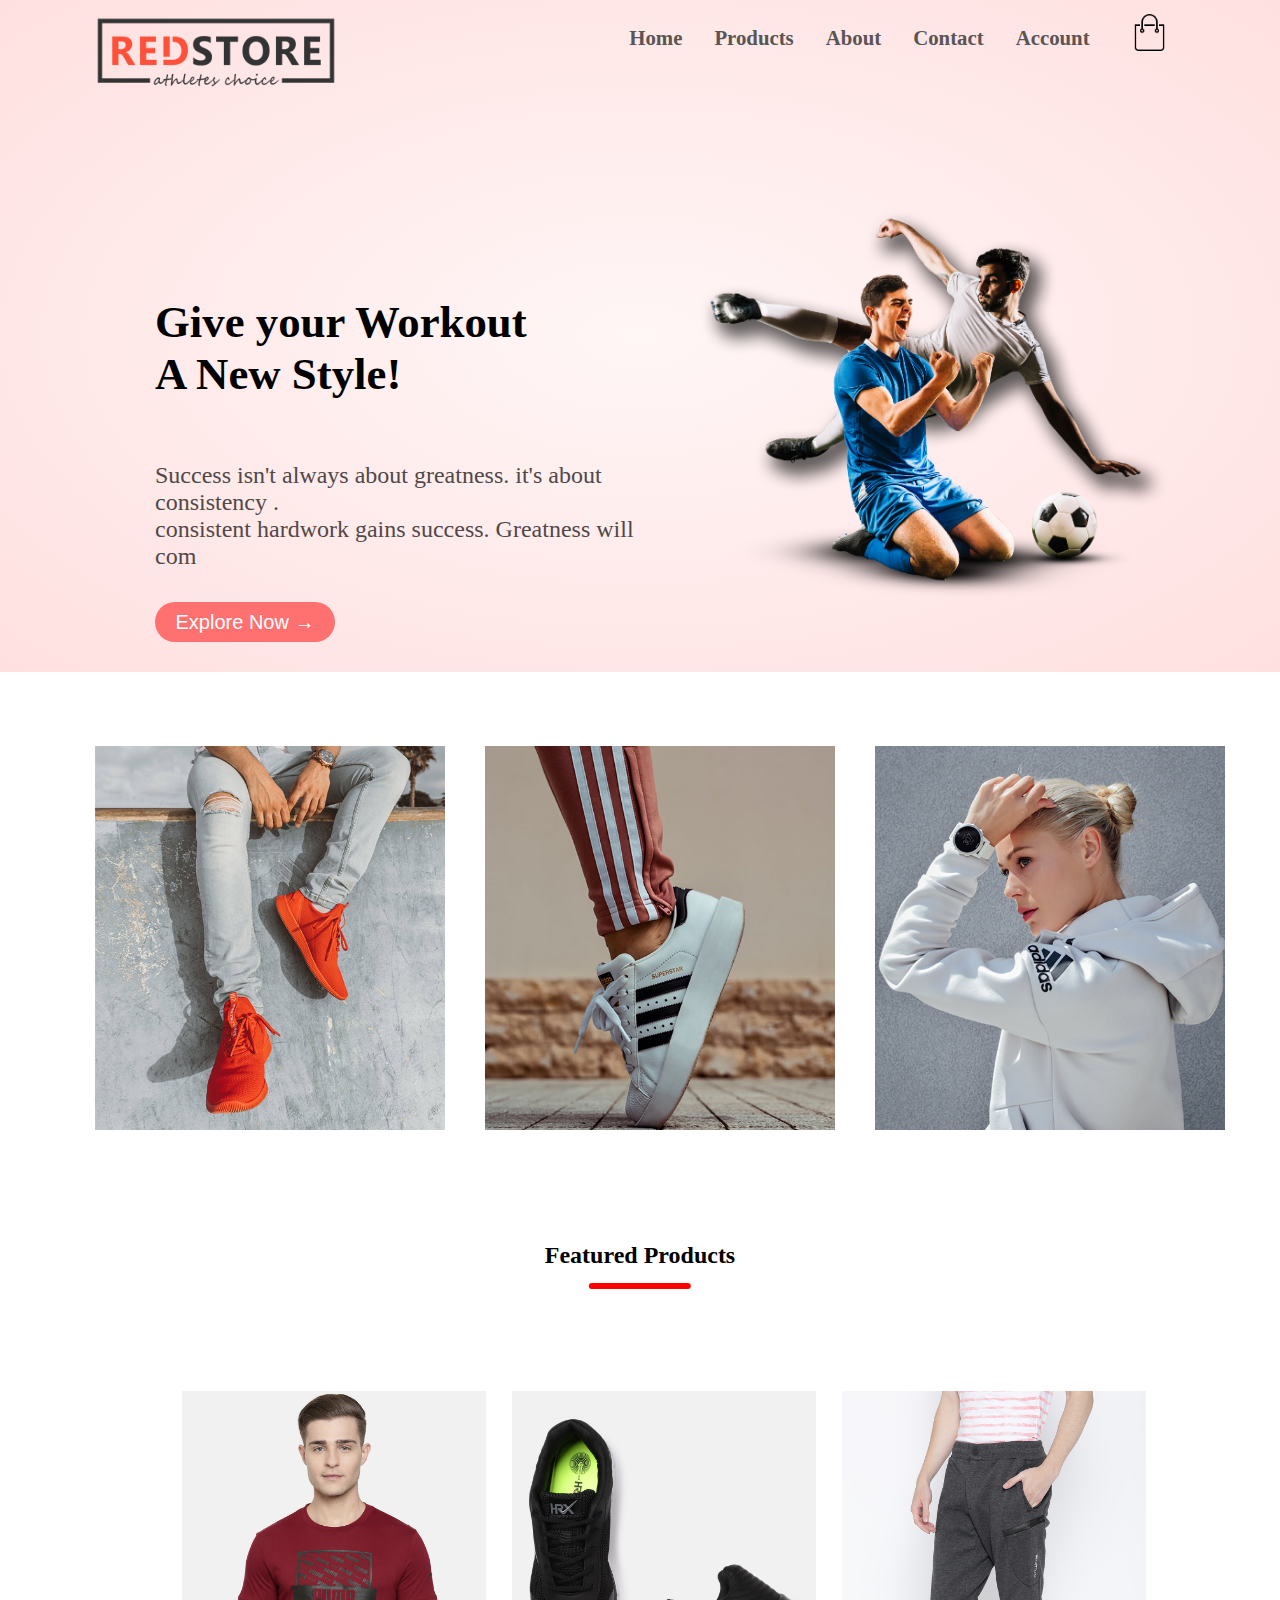
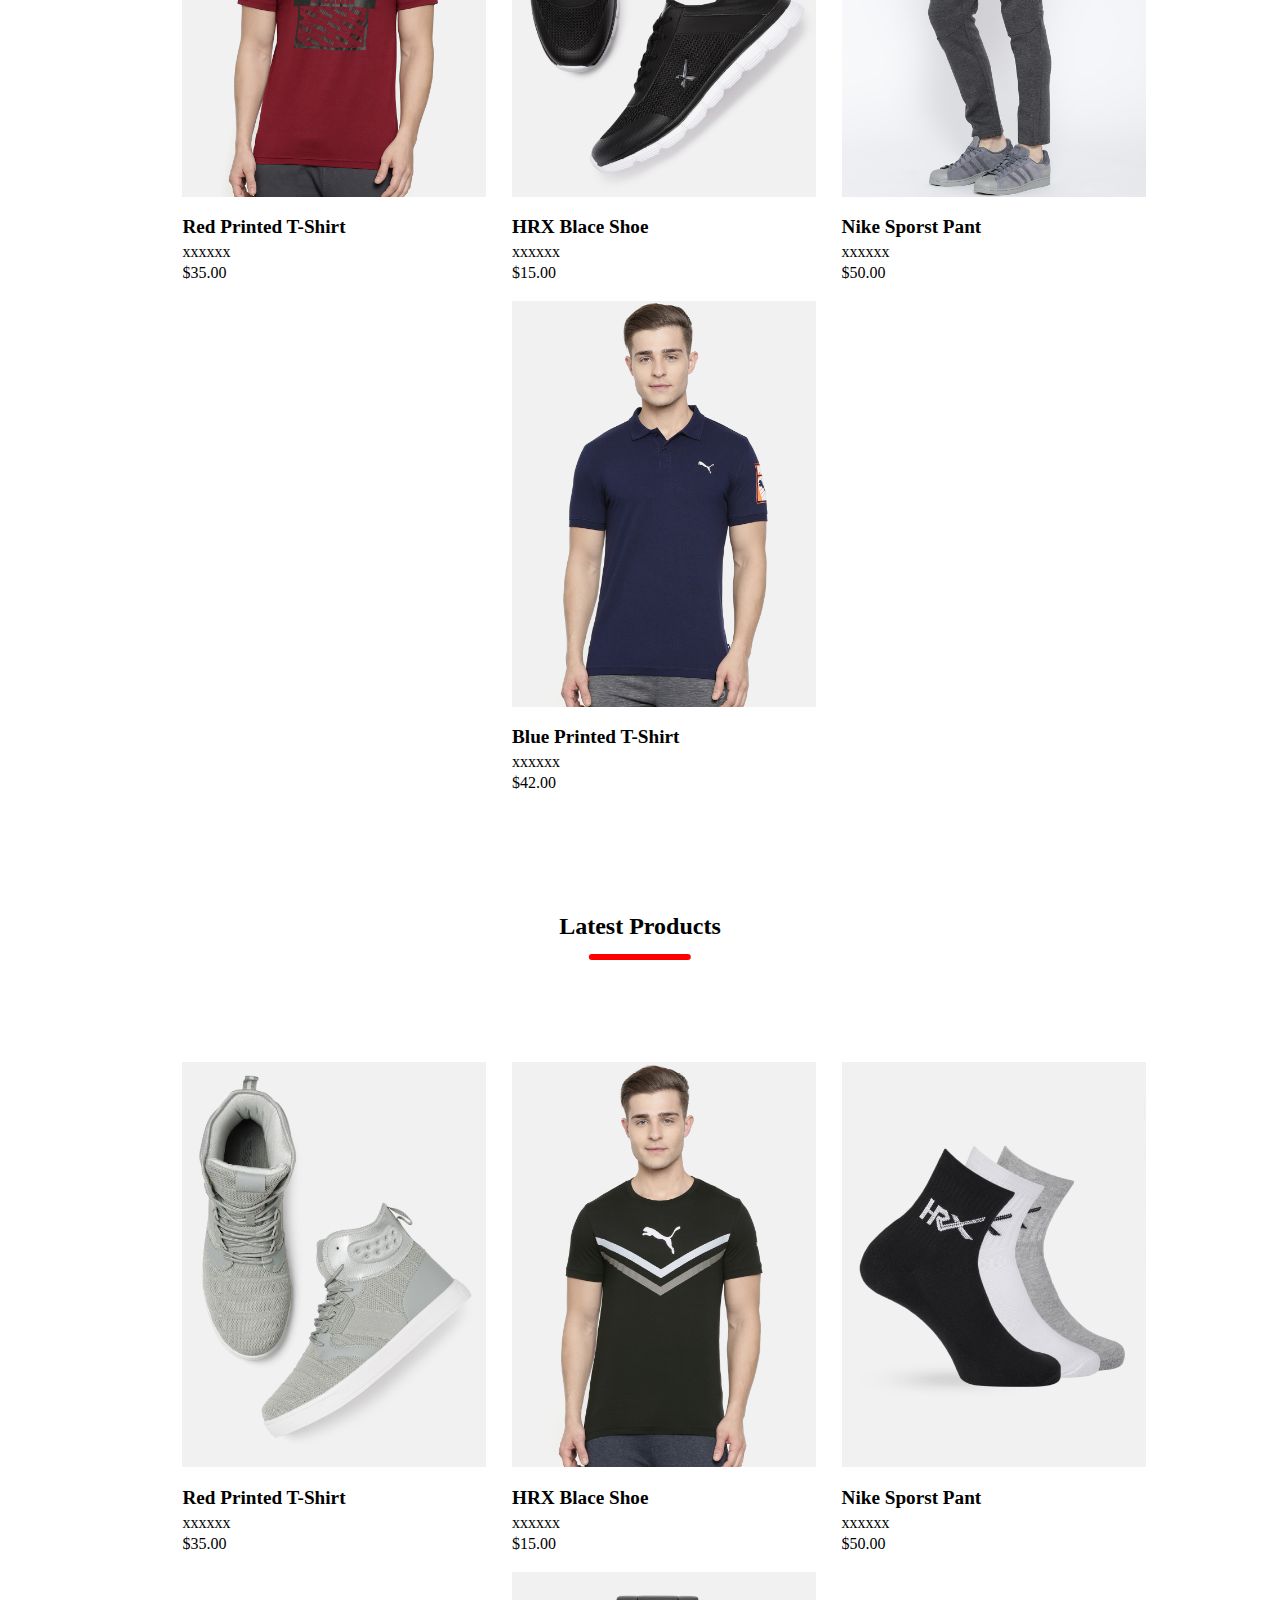
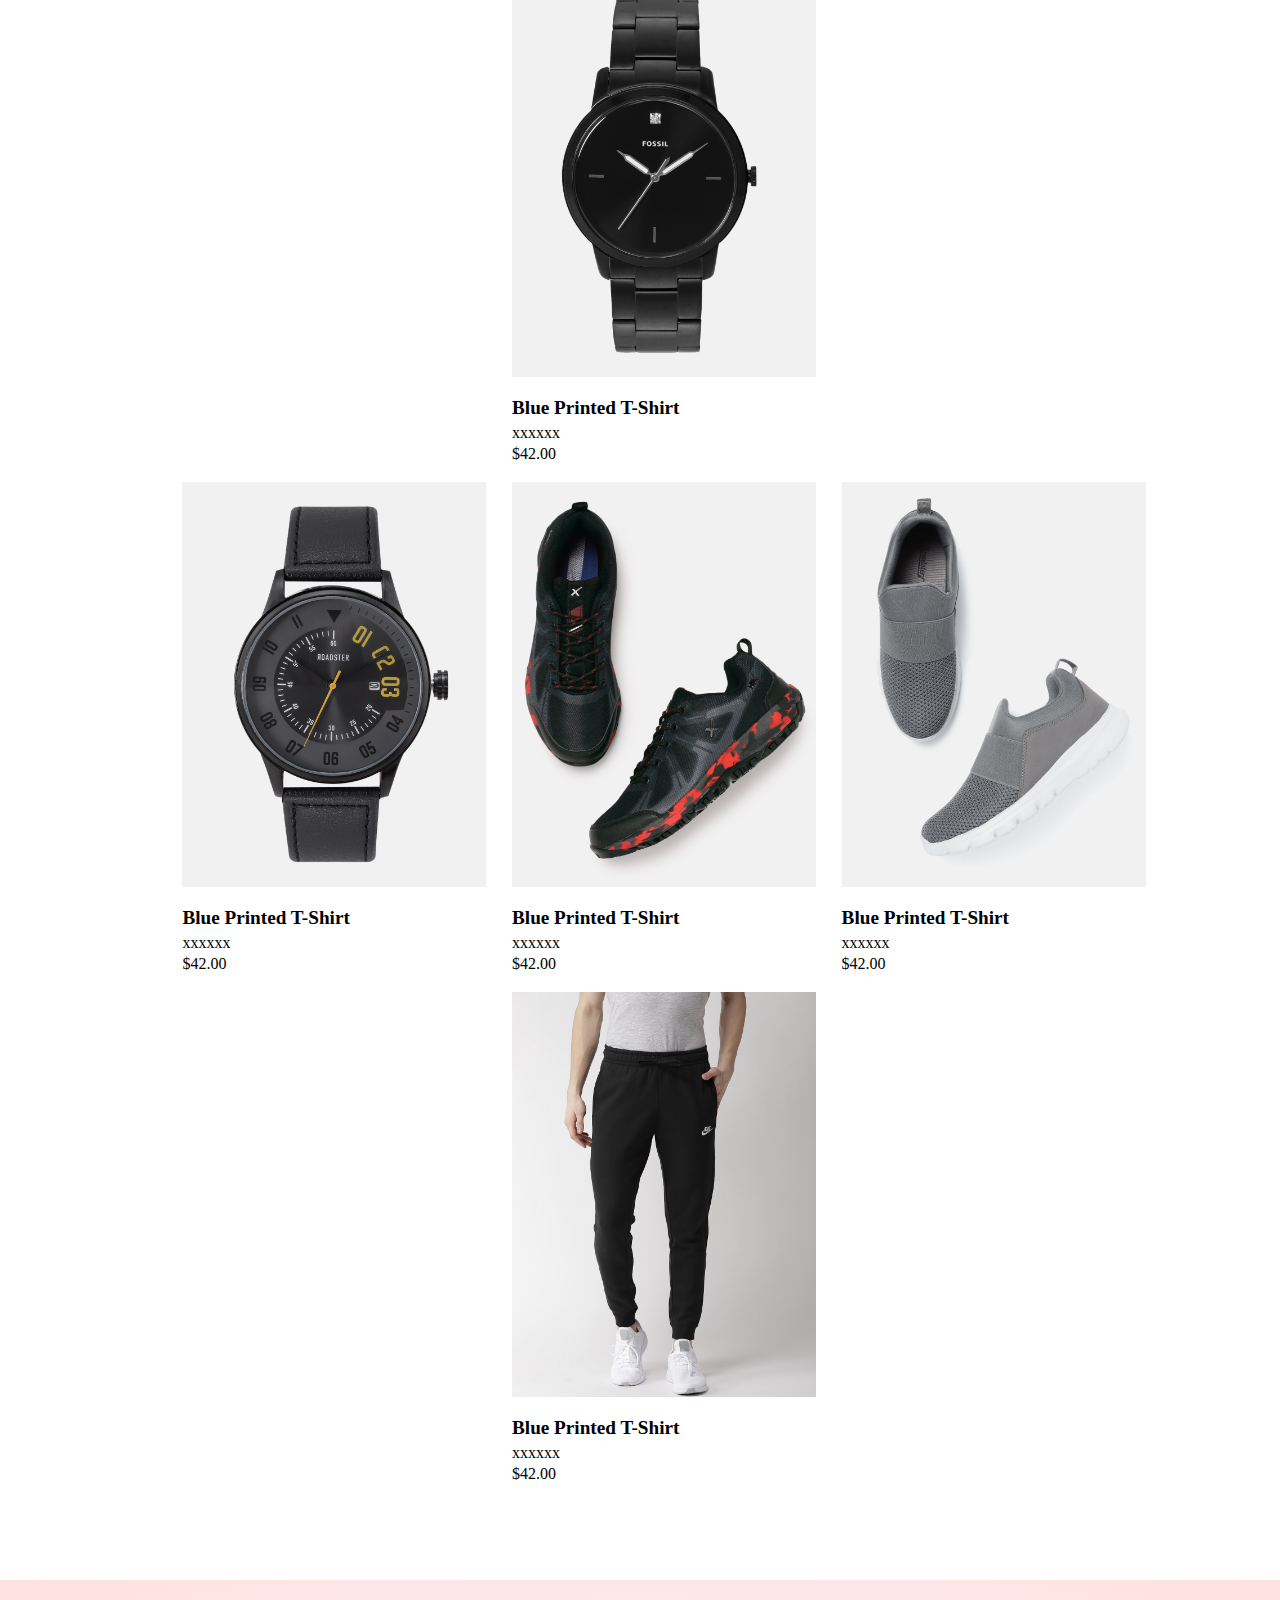
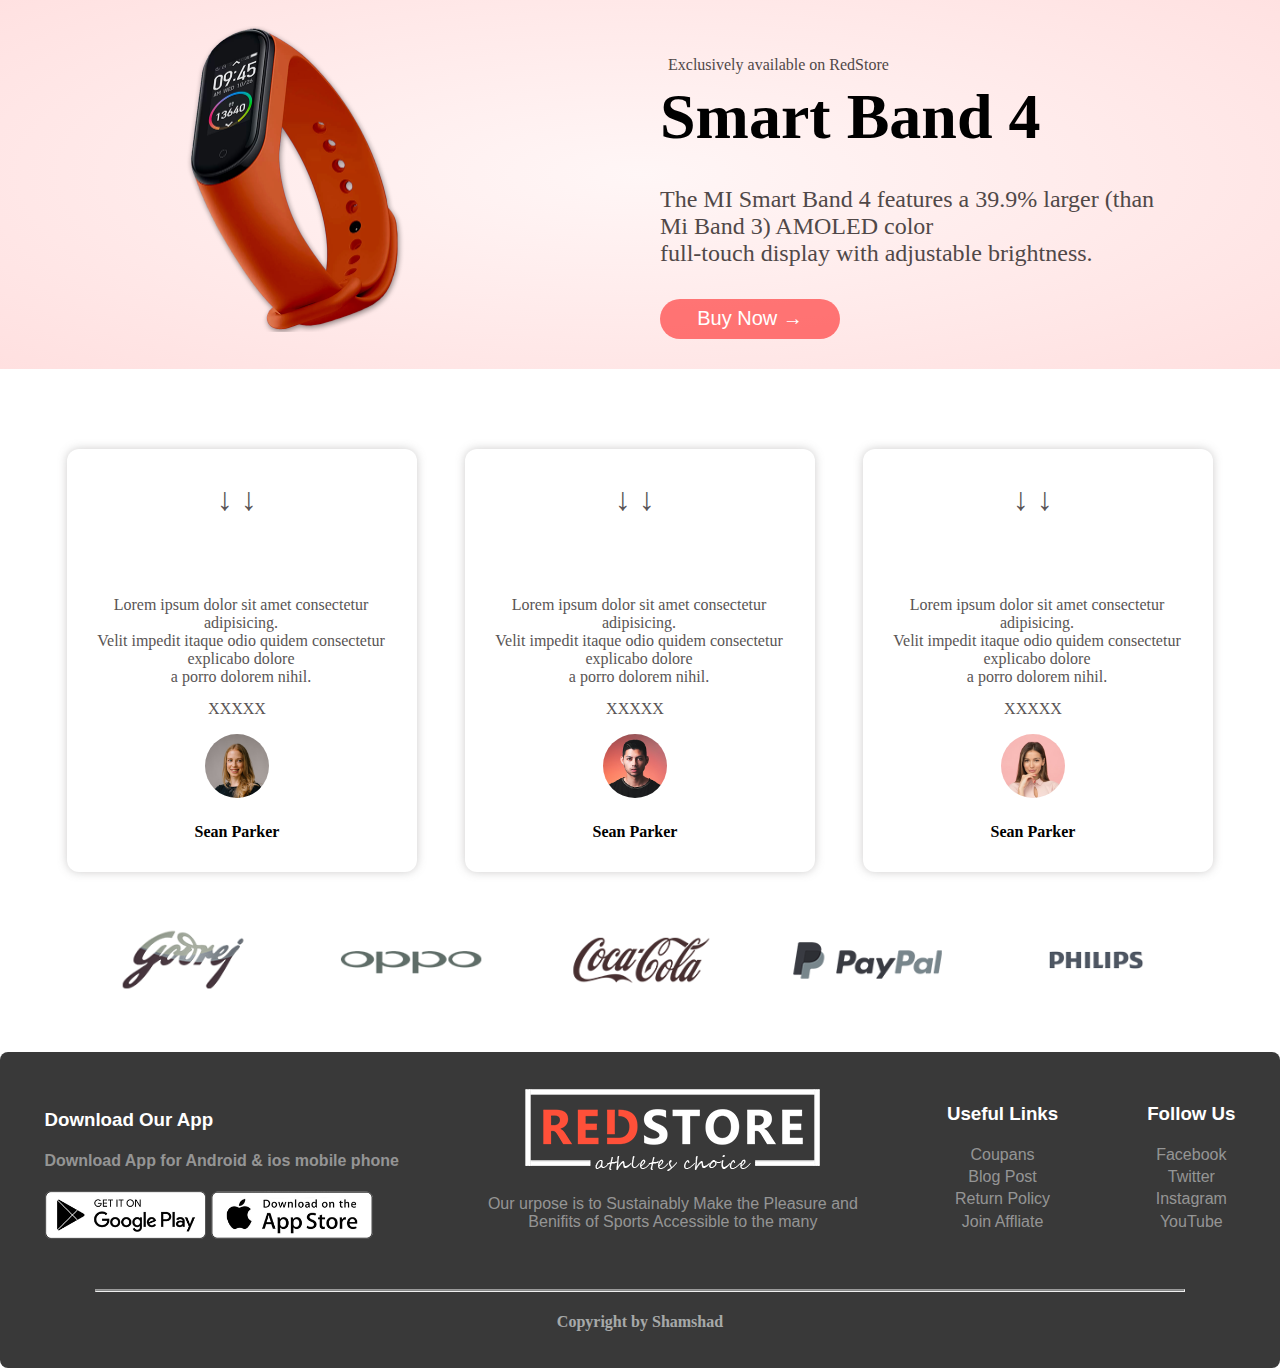
<file: index.html>
<!DOCTYPE html>
<html lang="en">
<head>
    <meta charset="UTF-8">
    <meta name="theme-color" content="red">
    <meta name="viewport" content="width=device-width, initial-scale=1.0">
    <title>Red Store</title>
    <link rel="icon" href="logo-coca-cola.png">
    <link rel="stylesheet" href="style.css">
</head>
<body>
    <div class="container">
        <div class="nav-bar">
            <a href="index.html"><img src="images/logo.png" alt="all" id="logo"></a>
            <nav id="nav">
                <ul>
                    <li class="li"><a href="index.html">Home</a></li>
                    <li class="li"><a href="product.html">Products</a></li>
                    <li class="li"><a href="">About</a></li>
                    <li class="li"><a href="">Contact</a></li>
                    <li class="li"><a href="account.html">Account</a></li>
                    <a href="cart.html"><img src="images/cart.png" alt="all" id="cart"></a>
                </ul>
            </nav>  
            <nav class="hidden-nav">
                <ul>
                    <li class="li"><a href="index.html">Home</a></li>
                    <li class="li"><a href="product.html">Products</a></li>
                    <li class="li"><a href="">About</a></li>
                    <li class="li"><a href="">Contact</a></li>
                    <li class="li"><a href="account.html">Account</a></li>
                    <a href="cart.html"><img src="images/cart.png" alt="all" id="cart"></a>
                </ul>
            </nav> 
            <div class="nav-icon">
                <img src="images/menu_24dp_1F1F1F_FILL0_wght400_GRAD0_opsz24.png" alt="">
            </div>          
        </div>
        <div class="row">
            <div class="col-2" id="col-1">
                <h1>Give your Workout <br> A New Style!</h1>
                <p>Success isn't always about greatness. it's about consistency . <br> consistent hardwork gains success. Greatness will com</p>
                <button><a href="" class="btn">Explore Now &#8594</a></button>
            </div>
            <div class="col-2">
                <img src="images/image1.png" alt="all">
            </div>
        </div>
    </div>
    <div class="small-container">
        <div class="row" id="small">
            <img src="images/category-1.jpg" alt="all">
            <img src="images/category-2.jpg" alt="all">
            <img src="images/category-3.jpg" alt="all">
        </div>
    </div>
    <div class="feature">
        <h2 class="title">Featured Products</h2>
        <div class="row">
            <div class="col-4"><a href="product_details.html"><img src="images/product-1.jpg" alt="all"></a>
             <h4>Red Printed T-Shirt</h4>
             <p>xxxxxx</p>
             <p>$35.00</p>
            </div>
            <div class="col-4"><img src="images/product-2.jpg" alt="all">
                <h4>HRX Blace Shoe</h4>
                <p>xxxxxx</p>
                <p>$15.00</p>
            </div>
            <div class="col-4"><img src="images/product-3.jpg" alt="all">
                <h4>Nike Sporst Pant </h4>
                <p>xxxxxx</p>
                <p>$50.00</p>
            </div>
            <div class="col-4"><img src="images/product-4.jpg" alt="all">
                <h4>Blue Printed T-Shirt</h4>
                <p>xxxxxx</p>
                <p>$42.00</p>
            </div>

        </div>
    </div>
    <div class="feature">
        <h2 class="title">Latest Products</h2>
        <div class="row">
            <div class="col-4"><img src="images/product-5.jpg" alt="all">
             <h4>Red Printed T-Shirt</h4>
             <p>xxxxxx</p>
             <p>$35.00</p>
            </div>
            <div class="col-4"><img src="images/product-6.jpg" alt="all">
                <h4>HRX Blace Shoe</h4>
                <p>xxxxxx</p>
                <p>$15.00</p>
            </div>
            <div class="col-4"><img src="images/product-7.jpg" alt="all">
                <h4>Nike Sporst Pant </h4>
                <p>xxxxxx</p>
                <p>$50.00</p>
            </div>
            <div class="col-4"><img src="images/product-8.jpg" alt="all">
                <h4>Blue Printed T-Shirt</h4>
                <p>xxxxxx</p>
                <p>$42.00</p>
            </div>
            </div>
            <div class="row">
            <div class="col-4"><img src="images/product-9.jpg" alt="all">
                <h4>Blue Printed T-Shirt</h4>
                <p>xxxxxx</p>
                <p>$42.00</p>
            </div>
            <div class="col-4"><img src="images/product-10.jpg" alt="all">
                <h4>Blue Printed T-Shirt</h4>
                <p>xxxxxx</p>
                <p>$42.00</p>
            </div>
            <div class="col-4"><img src="images/product-11.jpg" alt="all">
                <h4>Blue Printed T-Shirt</h4>
                <p>xxxxxx</p>
                <p>$42.00</p>
            </div>
            <div class="col-4"><img src="images/product-12.jpg" alt="all">
                <h4>Blue Printed T-Shirt</h4>
                <p>xxxxxx</p>
                <p>$42.00</p>
            </div>
        </div>
    </div>
    <div class="exclusive container">
        <div class="row">
            <div class="col-2">
                <img src="images/exclusive.png" alt="all" id="offer">
            </div>
            <div class="col-2">
                <p id="parah-1">Exclusively available on RedStore</p>
                <h1 id="exclu">Smart Band 4</h1>
                <p id="parah">The MI Smart Band 4 features a 39.9% larger (than Mi Band 3) AMOLED color <br>
                full-touch display with adjustable brightness.</p>
                <button><a href="" class="btn">Buy Now &#8594</a></button>
            </div>
        </div>
    </div>
    <div class="last-container">
        <div class="col-3">
            <p id="icon">&#8595 &#8595</p>
            <p id="parah-1">Lorem ipsum dolor sit amet consectetur adipisicing. <br> Velit impedit itaque odio quidem consectetur explicabo dolore  <br>a porro dolorem nihil.</p>
            <p>XXXXX</p>
            <img src="images/user-1.png" alt="all" id="user">
            <h4>Sean Parker</h4>
        </div>
        <div class="col-3">
            <p id="icon">&#8595 &#8595</p>
            <p id="parah-1">Lorem ipsum dolor sit amet consectetur adipisicing. <br> Velit impedit itaque odio quidem consectetur explicabo dolore  <br>a porro dolorem nihil.</p>
            <p>XXXXX</p>
            <img src="images/user-2.png" alt="all" id="user">
            <h4>Sean Parker</h4>
        </div>
        <div class="col-3">
            <p id="icon">&#8595 &#8595</p>
            <p id="parah-1">Lorem ipsum dolor sit amet consectetur adipisicing. <br> Velit impedit itaque odio quidem consectetur explicabo dolore  <br>a porro dolorem nihil.</p>
            <p>XXXXX</p>
            <img src="images/user-3.png" alt="all" id="user">
            <h4>Sean Parker</h4>
        </div>
    </div>
    <div class="brands">
       <div class="brand-logo">
        <img src="images/logo-godrej.png" alt="all">
        <img src="images/logo-oppo.png" alt="all">
        <img src="images/logo-coca-cola.png" alt="all">
        <img src="images/logo-paypal.png" alt="all">
        <img src="images/logo-philips.png" alt="all">
       </div>
    </div>

    <div class="footer">
        <div class="row-1">
            <div class="col">
                <h3 >Download Our App</h3>
                <h4 class="light">Download App for Android & ios mobile phone </h4>
                <div class="">
                    <img src="images/play-store.png" alt="all" class="footer-img">
                    <img src="images/app-store.png" alt="" class="footer-img" >
                </div>
            </div>
            <div class="col align">
                <img src="images/logo-white.png" alt="all">
                <p class="light">Our urpose is to Sustainably Make the Pleasure and <br>
                Benifits of Sports Accessible to the many</p>
            </div>
            <div class="col links">
                <h3 id="ul">Useful Links</h3>
                <ul class="align">
                    <li class="light">Coupans</li>
                    <li class="light">Blog Post</li>
                    <li class="light">Return Policy</li>
                    <li class="light">Join Affliate</li>
                </ul>
            </div>
            <div class="col links">
                <h3 id="ul">Follow Us</h3>
                <ul class="align">
                    <li class="light">Facebook</li>
                    <li class="light">Twitter</li>
                    <li class="light">Instagram</li>
                    <li class="light">YouTube</li>
                </ul>
            </div>
        </div>
        <hr>
        <h4 class="copyrright">Copyright by Shamshad</h4>
    </div>
    <script src="script.js"></script>
</body>
</html>
</file>
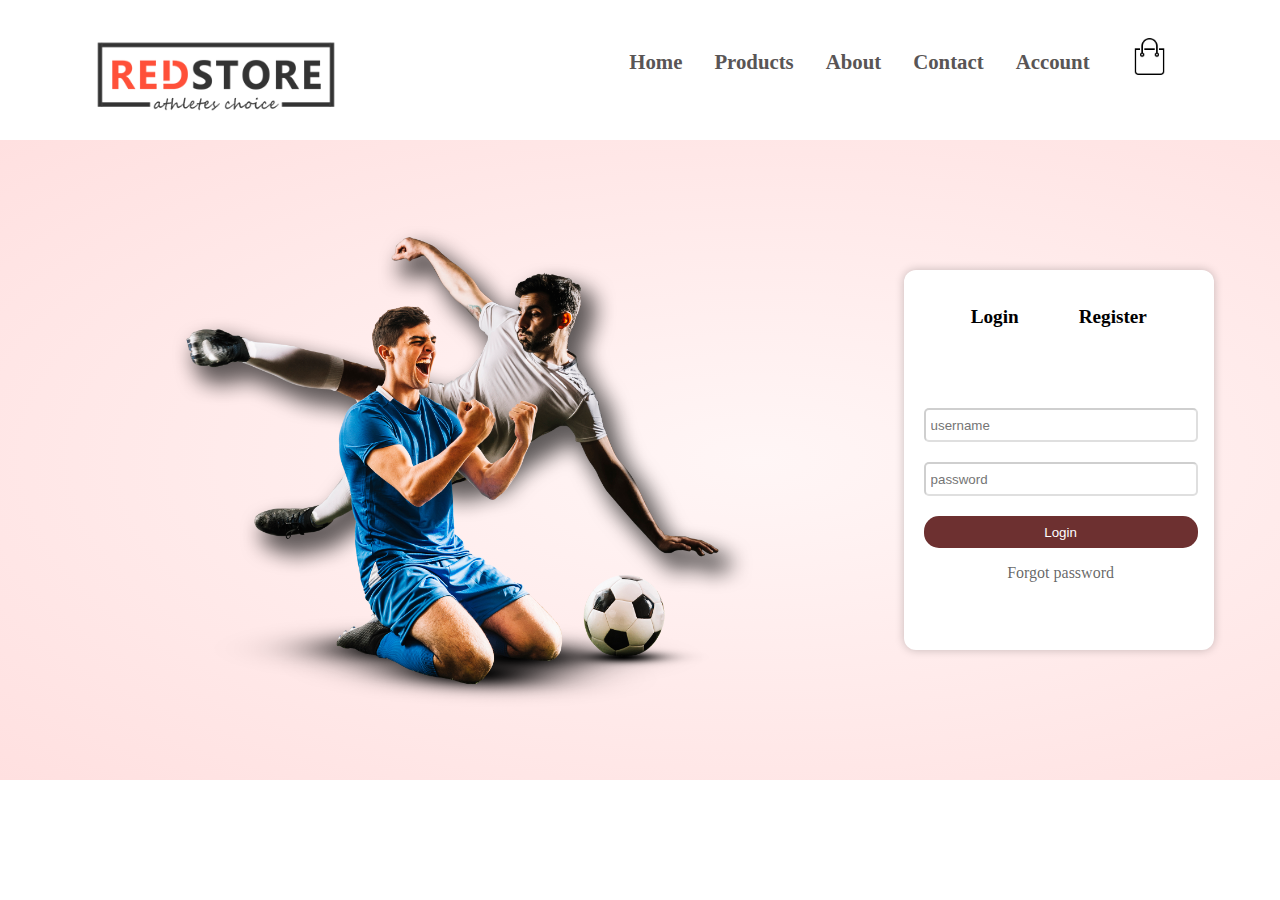
<file: account.html>
<!DOCTYPE html>
<html lang="en">
<head>
    <meta charset="UTF-8">
    <meta name="viewport" content="width=device-width, initial-scale=1.0">
    <title>login and Register</title>
    <link rel="stylesheet" href="style.css">
</head>
<body>
    <div class="nav-bar">
        <a href="index.html"><img src="images/logo.png" alt="all" id="logo"></a>
        <nav id="nav">
            <ul>
                <li><a href="index.html">Home</a></li>
                <li><a href="product.html">Products</a></li>
                <li><a href="">About</a></li>
                <li><a href="">Contact</a></li>
                <li><a href="account.html">Account</a></li>
                <a href="cart.html"><img src="images/cart.png" alt="all" id="cart"></a>
            </ul>
        </nav>            
    </div>
    <!-- example-->
     <div class="login-and-register">
        <img src="images/image1.png" alt="">
        <div class="all-items">
            <ul>
                <a href="" id="login-btn">Login</a>
                <a href="" id="register-btn">Register</a>
            </ul>
            <div class="form-container">
                <form action="" name="Login" id="login">
                    <input type="text" placeholder="username" id="login-username">
                    <input type="password" placeholder="password" id="login-password">
                    <button type="submit" id="login-user">Login</button>
                    <p id="forgotBtn">Forgot password</p>
                </form>
                <form action="" name="register" id="register">
                    <input type="text" placeholder="username" id ="register-username">
                    <input type="email" placeholder="email">
                    <input type="password" placeholder="password" id="register-password">
                    <button type="submit" id="register-user">Register</button>
                </form>
            </div>
        </div>
     </div>



    <script src="script.js"></script>
</body>
</html>
</file>
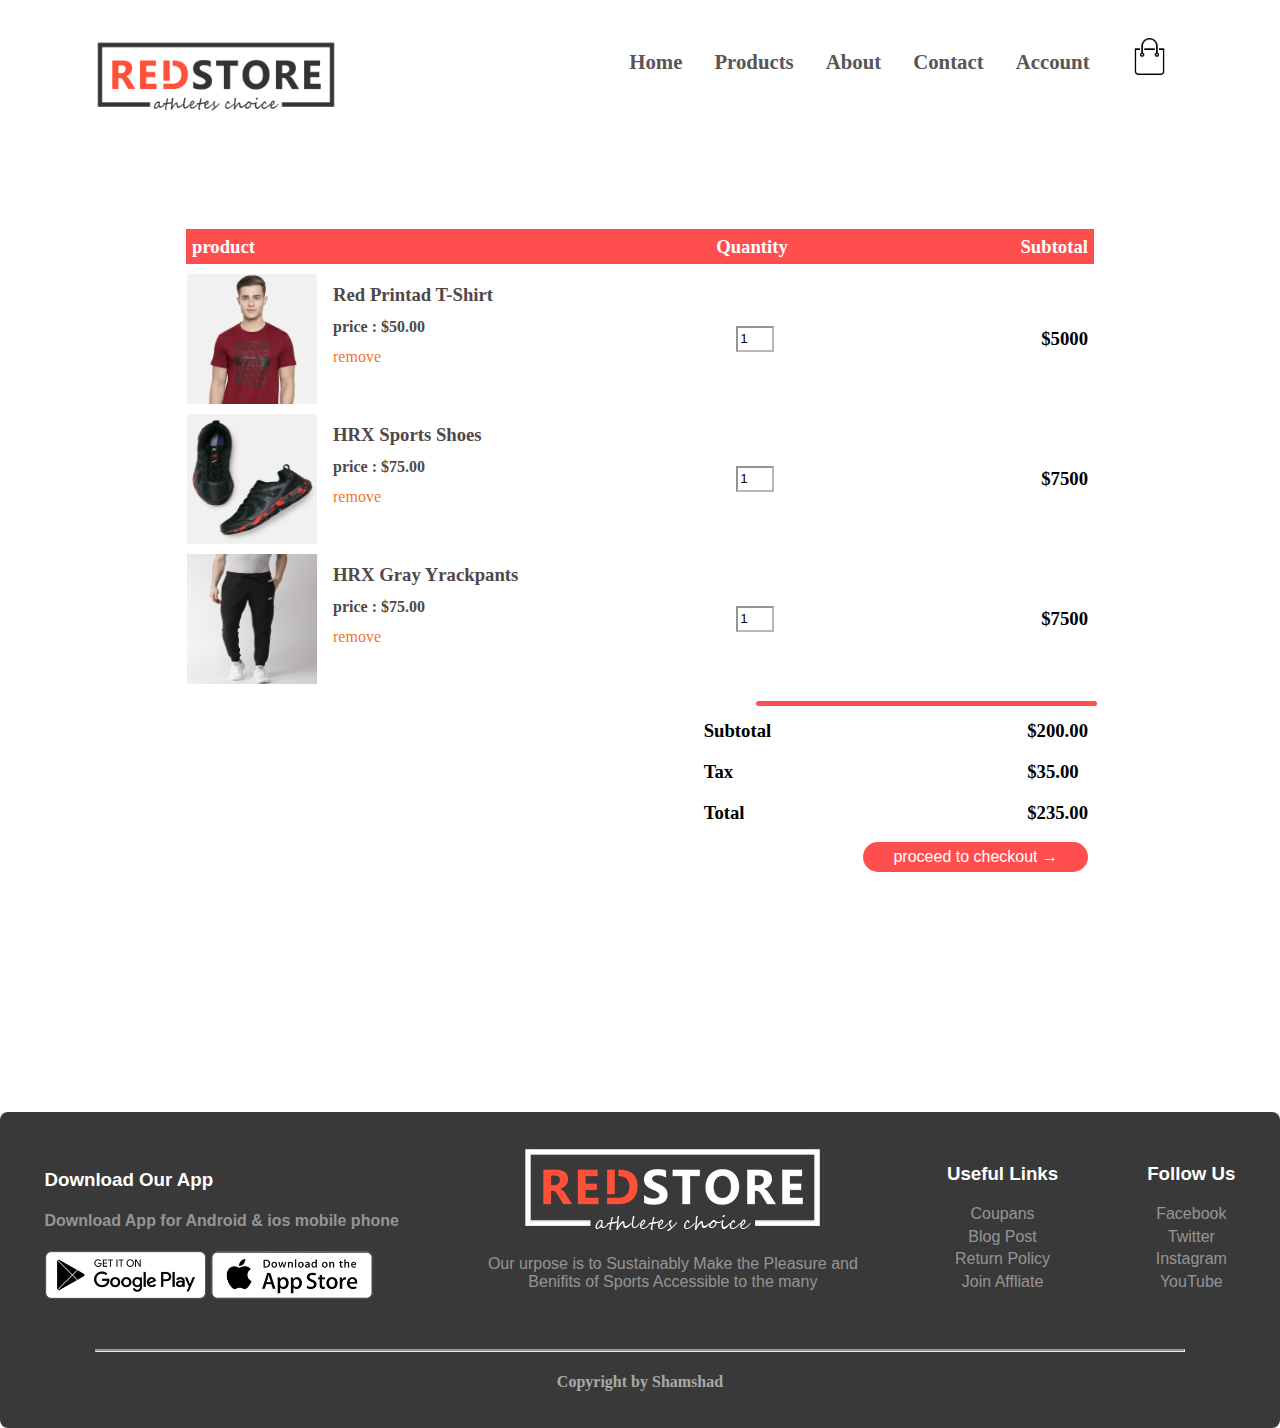
<file: cart.html>
<!DOCTYPE html>
<html lang="en">
<head>
    <meta charset="UTF-8">
    <meta name="viewport" content="width=device-width, initial-scale=1.0">
    <title>my cart - redSrtore</title>
    <link rel="stylesheet" href="style.css">
</head>
<body>
    <div class="nav-bar">
        <a href="index.html"><img src="images/logo.png" alt="all" id="logo"></a>
        <nav id="nav">
            <ul>
                <li><a href="index.html">Home</a></li>
                <li><a href="product.html">Products</a></li>
                <li><a href="">About</a></li>
                <li><a href="">Contact</a></li>
                <li><a href="account.html">Account</a></li>
                <a href="cart.html"><img src="images/cart.png" alt="all" id="cart"></a>
            </ul>
        </nav>            
    </div>
    <div class="cart-container">
       <div class="cart-detal-conatoner"><!--   -->
            <div class="head">
                <h3 id="p">product</h3>
                <h3 id="q">Quantity</h3>
                <h3 id="s">Subtotal</h3>
            </div>
            <div class="cart-details">
                <img src="images/gallery-1.jpg" alt="">
                <div class="cart-names">
                    <h3>Red Printad T-Shirt</h3>
                    <h4>price : $50.00</h4>
                    <a href="">remove</a>
                </div>
                <input type="number" min="0" max="99" onkeydown="return false" value="1" >
                <h3 class="amount">$5000</h3>
            </div>
            <div class="cart-details">
                <img src="images/product-10.jpg" alt="">
                <div class="cart-names">
                    <h3>HRX Sports Shoes</h3>
                    <h4>price : $75.00</h4>
                    <a href="">remove</a>
                </div>
                <input type="number" min="0" max="99" onkeydown="return false" value="1" >
                <h3 class="amount">$7500</h3>
            </div>
            <div class="cart-details">
                <img src="images/product-12.jpg" alt="">
                <div class="cart-names">
                    <h3>HRX Gray Yrackpants</h3>
                    <h4>price : $75.00</h4>
                    <a href="">remove</a>
                </div>
                <input type="number" min="0" max="99" onkeydown="return false" value="1" >
                <h3 class="amount">$7500</h3>
            </div>

                <!--   -->
        </div>
       <!---->
        <div class="total-main-container">
            <div class="total">
                <div class="name">
                    <h3 >Subtotal</h3>
                    <h3 >Tax</h3>
                    <h3>Total</h3>
                </div>
                <div class="price">
                   <h3>$200.00</h3>
                   <h3>$35.00</h3>
                   <h3>$235.00</h3>
                </div>
            </div>
        </div>
        <div class="proceed-btn">
            <button>proceed to checkout &#8594</button>
        </div>
    </div>

     <!-- -------Fotter--------- -->
     <div class="footer">
        <div class="row-1">
            <div class="col">
                <h3 >Download Our App</h3>
                <h4 class="light">Download App for Android & ios mobile phone </h4>
                <div class="">
                    <img src="images/play-store.png" alt="all" class="footer-img">
                    <img src="images/app-store.png" alt="" class="footer-img" >
                </div>
            </div>
            <div class="col align">
                <img src="images/logo-white.png" alt="all">
                <p class="light">Our urpose is to Sustainably Make the Pleasure and <br>
                Benifits of Sports Accessible to the many</p>
            </div>
            <div class="col links">
                <h3 id="ul">Useful Links</h3>
                <ul class="align">
                    <li class="light">Coupans</li>
                    <li class="light">Blog Post</li>
                    <li class="light">Return Policy</li>
                    <li class="light">Join Affliate</li>
                </ul>
            </div>
            <div class="col links">
                <h3 id="ul">Follow Us</h3>
                <ul class="align">
                    <li class="light">Facebook</li>
                    <li class="light">Twitter</li>
                    <li class="light">Instagram</li>
                    <li class="light">YouTube</li>
                </ul>
            </div>
        </div>
        <hr>
        <h4 class="copyrright">Copyright by Shamshad</h4>
    </div>

</body>
</html>
</file>
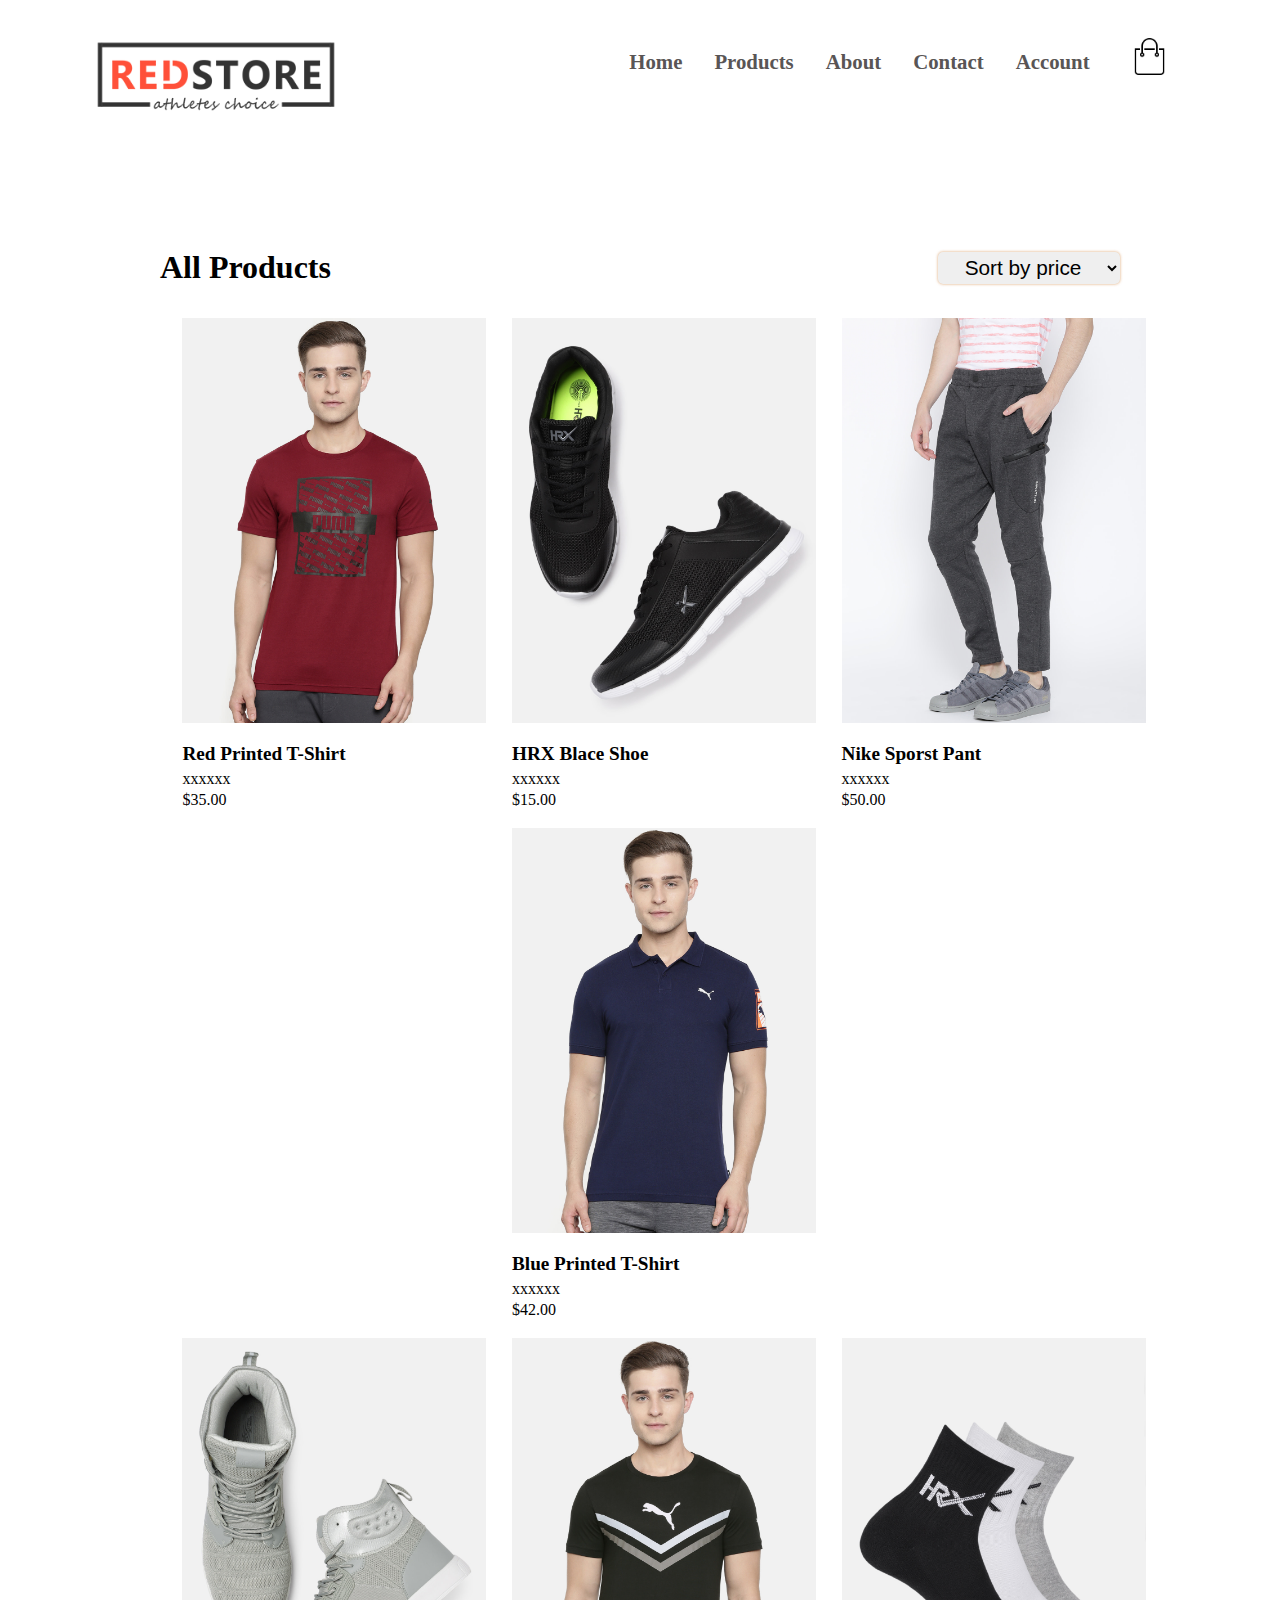
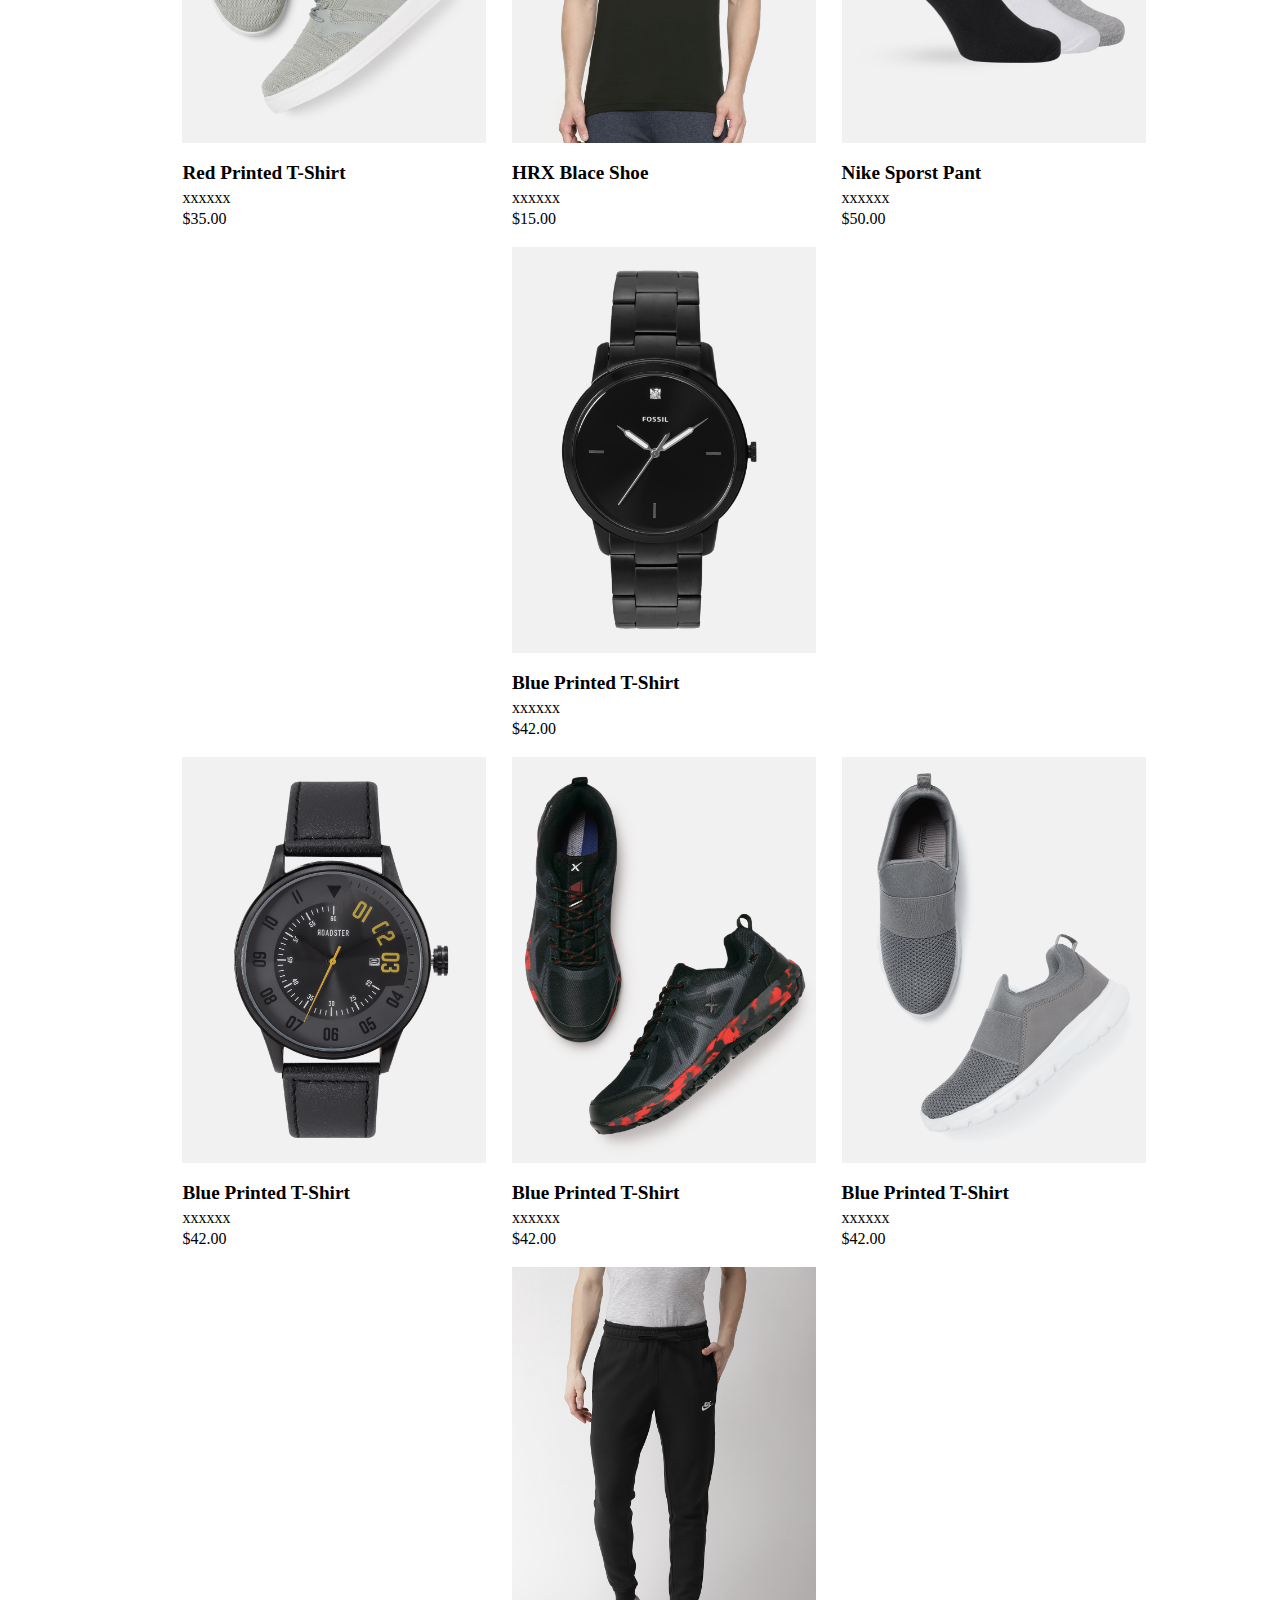
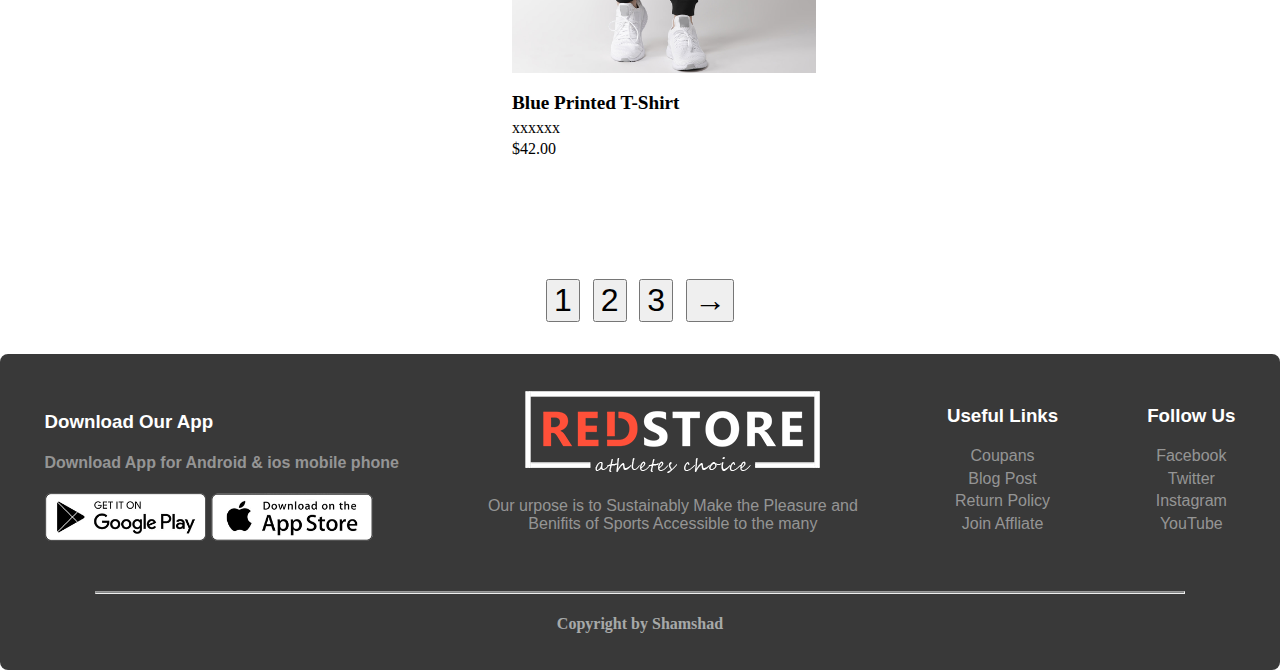
<file: product.html>
<!DOCTYPE html>
<html lang="en">
<head>
    <meta charset="UTF-8">
    <meta name="viewport" content="width=device-width, initial-scale=1.0">
    <title>produts</title>
    <link rel="stylesheet" href="style.css">
</head>
<body>
    <div class="nav-bar">
        <a href="index.html"><img src="images/logo.png" alt="all" id="logo"></a>
        <nav id="nav">
            <ul>
                <li><a href="index.html">Home</a></li>
                <li><a href="product.html">Products</a></li>
                <li><a href="">About</a></li>
                <li><a href="">Contact</a></li>
                <li><a href="account.html">Account</a></li>
                <a href="cart.html"><img src="images/cart.png" alt="all" id="cart"></a>
            </ul>
        </nav>            
    </div>
    <div class="feature">
        <div class="allproduts">
            <h1>All Products</h1>
            <select name="" id="">
                <option value="">Sort by price </option>
                <option value="">Sort by value </option>
                <option value="">Sort by ratings </option>
                <option value="">Sort by popularity </option>
            </select>
        </div>
        <div class="row">
            <div class="col-4"><a href="product_details.html"><img src="images/product-1.jpg" alt="all"></a>
             <h4>Red Printed T-Shirt</h4>
             <p>xxxxxx</p>
             <p>$35.00</p>
            </div>
            <div class="col-4"><img src="images/product-2.jpg" alt="all">
                <h4>HRX Blace Shoe</h4>
                <p>xxxxxx</p>
                <p>$15.00</p>
            </div>
            <div class="col-4"><img src="images/product-3.jpg" alt="all">
                <h4>Nike Sporst Pant </h4>
                <p>xxxxxx</p>
                <p>$50.00</p>
            </div>
            <div class="col-4"><img src="images/product-4.jpg" alt="all">
                <h4>Blue Printed T-Shirt</h4>
                <p>xxxxxx</p>
                <p>$42.00</p>
            </div>

        </div>
        <!--jdsbcbsdbchsdbchj-->
        <div class="row">
            <div class="col-4"><img src="images/product-5.jpg" alt="all">
             <h4>Red Printed T-Shirt</h4>
             <p>xxxxxx</p>
             <p>$35.00</p>
            </div>
            <div class="col-4"><img src="images/product-6.jpg" alt="all">
                <h4>HRX Blace Shoe</h4>
                <p>xxxxxx</p>
                <p>$15.00</p>
            </div>
            <div class="col-4"><img src="images/product-7.jpg" alt="all">
                <h4>Nike Sporst Pant </h4>
                <p>xxxxxx</p>
                <p>$50.00</p>
            </div>
            <div class="col-4"><img src="images/product-8.jpg" alt="all">
                <h4>Blue Printed T-Shirt</h4>
                <p>xxxxxx</p>
                <p>$42.00</p>
            </div>
            </div>
            <div class="row">
            <div class="col-4"><img src="images/product-9.jpg" alt="all">
                <h4>Blue Printed T-Shirt</h4>
                <p>xxxxxx</p>
                <p>$42.00</p>
            </div>
            <div class="col-4"><img src="images/product-10.jpg" alt="all">
                <h4>Blue Printed T-Shirt</h4>
                <p>xxxxxx</p>
                <p>$42.00</p>
            </div>
            <div class="col-4"><img src="images/product-11.jpg" alt="all">
                <h4>Blue Printed T-Shirt</h4>
                <p>xxxxxx</p>
                <p>$42.00</p>
            </div>
            <div class="col-4"><img src="images/product-12.jpg" alt="all">
                <h4>Blue Printed T-Shirt</h4>
                <p>xxxxxx</p>
                <p>$42.00</p>
            </div>
        </div>
    </div>
    <div class="buttons">
        <button>1</button>
        <button>2</button>
        <button>3</button>            
        <button>&#8594</button>            
    </div>
    <div class="footer">
        <div class="row-1">
            <div class="col">
                <h3 >Download Our App</h3>
                <h4 class="light">Download App for Android & ios mobile phone </h4>
                <div class="">
                    <img src="images/play-store.png" alt="all" class="footer-img">
                    <img src="images/app-store.png" alt="" class="footer-img" >
                </div>
            </div>
            <div class="col align">
                <img src="images/logo-white.png" alt="all">
                <p class="light">Our urpose is to Sustainably Make the Pleasure and <br>
                Benifits of Sports Accessible to the many</p>
            </div>
            <div class="col links">
                <h3 id="ul">Useful Links</h3>
                <ul class="align">
                    <li class="light">Coupans</li>
                    <li class="light">Blog Post</li>
                    <li class="light">Return Policy</li>
                    <li class="light">Join Affliate</li>
                </ul>
            </div>
            <div class="col links">
                <h3 id="ul">Follow Us</h3>
                <ul class="align">
                    <li class="light">Facebook</li>
                    <li class="light">Twitter</li>
                    <li class="light">Instagram</li>
                    <li class="light">YouTube</li>
                </ul>
            </div>
        </div>
        <hr>
        <h4 class="copyrright">Copyright by Shamshad</h4>
    </div>
    
</body>
</html>
</file>
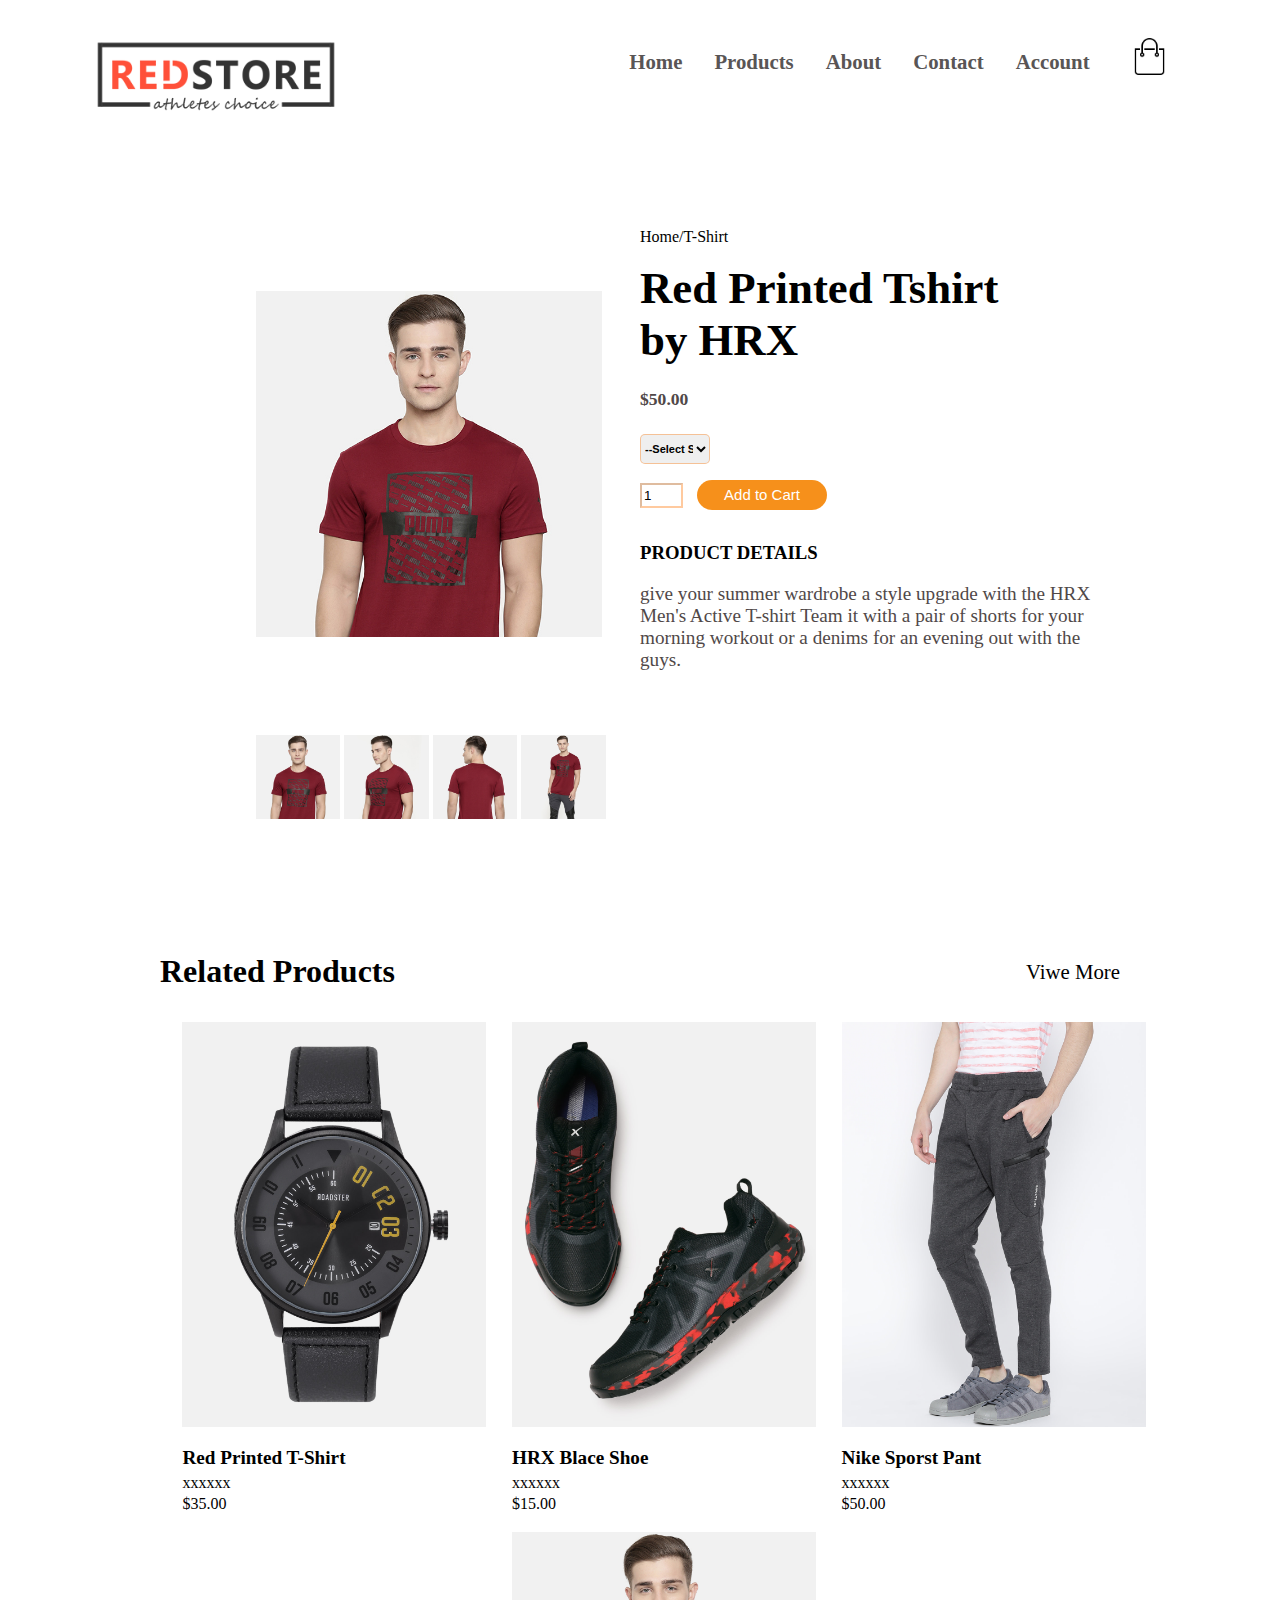
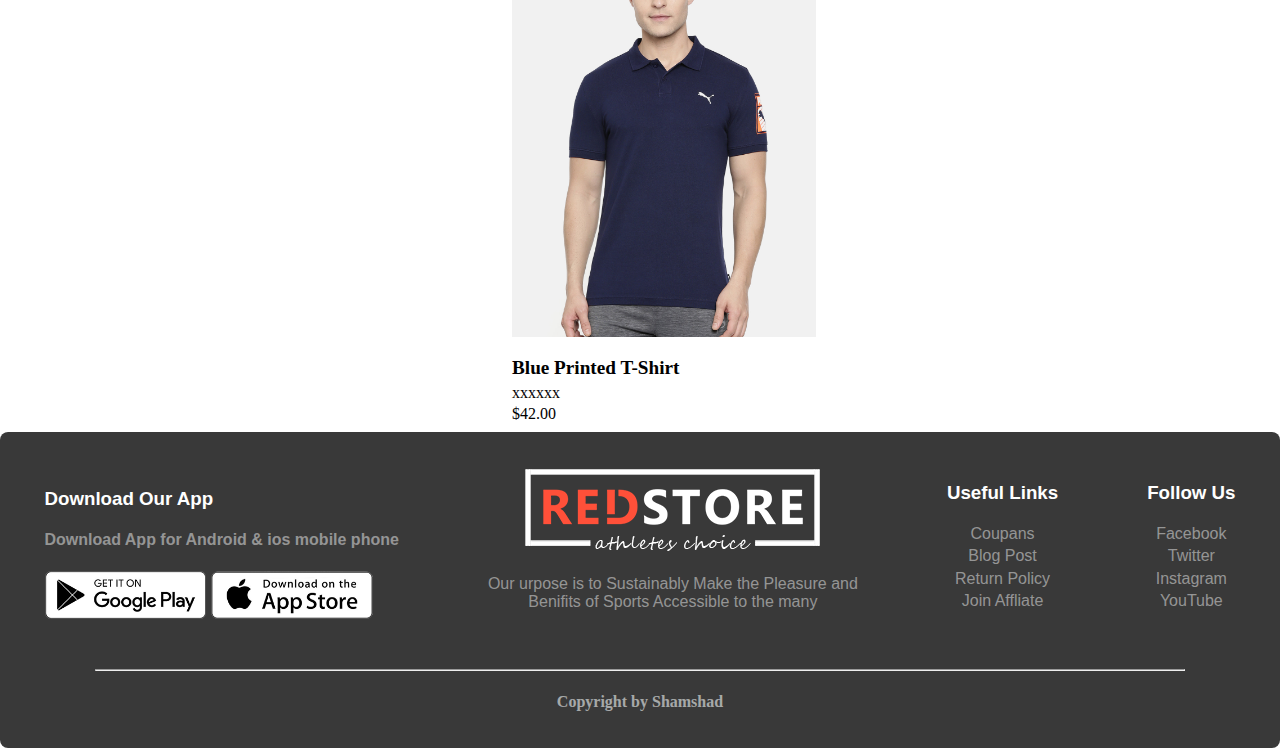
<file: product_details.html>
<!DOCTYPE html>
<html lang="en">
<head>
    <meta charset="UTF-8">
    <meta name="viewport" content="width=device-width, initial-scale=1.0">
    <title>T-shirt details</title>
    <link rel="stylesheet" href="style.css">
</head>
<body>
    <div class="nav-bar">
        <a href="index.html"><img src="images/logo.png" alt="all" id="logo"></a>
        <nav id="nav">
            <ul>
                <li><a href="index.html">Home</a></li>
                <li><a href="product.html">Products</a></li>
                <li><a href="">About</a></li>
                <li><a href="">Contact</a></li>
                <li><a href="account.html">Account</a></li>
                <a href="cart.html"><img src="images/cart.png" alt="all" id="cart"></a>
            </ul>
        </nav>            
    </div>
    <div class="dtails-container">
        <div class="colums">
            <div class="img-container">
                <img src="images/gallery-1.jpg" alt="">
            </div>
            <div class="small-imgs">
                <img src="images/gallery-1.jpg" alt="">
                <img src="images/gallery-2.jpg" alt="">
                <img src="images/gallery-3.jpg" alt="">
                <img src="images/gallery-4.jpg" alt="">
            </div>
        </div>
        <div class="colums-2">
            <p class="parah-1">Home/T-Shirt</p>
            <h1>Red Printed Tshirt <br>
            by HRX</h1>
            <h4>$50.00</h4>
            <select >
                <option class="size">--Select Size--</option>
                <option class="size">Small</option> 
                <option class="size">Medium</option> 
                <option class="size">Large</option> 
                <option class="size">Extra Large</option>
            </select>
            <div class="cart-items">
                <input type="number" value="1"min="0"max="99" onkeydown="return false">
                <button><a href="" class="cart-btn">Add to Cart</a></button>
            </div>
            <h3>PRODUCT DETAILS</h3>
            <p id="detail-parah">give your summer wardrobe a style upgrade with the HRX <br>
            Men's Active T-shirt Team it with a pair of shorts for your <br>
            morning workout or a denims for an evening out with the <br>
            guys.</p>
        </div>
    </div>

    <!-- products-->
    <div class="allproduts">
        <h1>Related Products</h1>
        <p id="more-btn"><abbr title="get more products" style="text-decoration: none;">Viwe More</abbr></p>
    </div>
    <div class="row">
        <div class="col-4"><img src="images/product-9.jpg" alt="all">
         <h4>Red Printed T-Shirt</h4>
         <p>xxxxxx</p>
         <p>$35.00</p>
        </div>
        <div class="col-4"><img src="images/product-10.jpg" alt="all">
            <h4>HRX Blace Shoe</h4>
            <p>xxxxxx</p>
            <p>$15.00</p>
        </div>
        <div class="col-4"><img src="images/product-3.jpg" alt="all">
            <h4>Nike Sporst Pant </h4>
            <p>xxxxxx</p>
            <p>$50.00</p>
        </div>
        <div class="col-4"><img src="images/product-4.jpg" alt="all">
            <h4>Blue Printed T-Shirt</h4>
            <p>xxxxxx</p>
            <p>$42.00</p>
        </div>

    </div>


    <!-- -------Fotter--------- -->
    <div class="footer">
        <div class="row-1">
            <div class="col">
                <h3 >Download Our App</h3>
                <h4 class="light">Download App for Android & ios mobile phone </h4>
                <div class="">
                    <img src="images/play-store.png" alt="all" class="footer-img">
                    <img src="images/app-store.png" alt="" class="footer-img" >
                </div>
            </div>
            <div class="col align">
                <img src="images/logo-white.png" alt="all">
                <p class="light">Our urpose is to Sustainably Make the Pleasure and <br>
                Benifits of Sports Accessible to the many</p>
            </div>
            <div class="col links">
                <h3 id="ul">Useful Links</h3>
                <ul class="align">
                    <li class="light">Coupans</li>
                    <li class="light">Blog Post</li>
                    <li class="light">Return Policy</li>
                    <li class="light">Join Affliate</li>
                </ul>
            </div>
            <div class="col links">
                <h3 id="ul">Follow Us</h3>
                <ul class="align">
                    <li class="light">Facebook</li>
                    <li class="light">Twitter</li>
                    <li class="light">Instagram</li>
                    <li class="light">YouTube</li>
                </ul>
            </div>
        </div>
        <hr>
        <h4 class="copyrright">Copyright by Shamshad</h4>
    </div>

    <script src="script.js"></script>
</body>
</html>
</file>
<file: style.css>
body{
    margin: 0;
    padding: 0;
    /* box-sizing: border-box; */
    user-select: none;
}
.container{
    background:radial-gradient(#fff6f6,#ffe0e0);
    max-width: 1519vw;
    height: auto;
    margin-top: -24px;
}
.nav-bar{
    display: flex;
    justify-content: space-between;
    margin: 1.5rem 6rem;
}

#logo{
    width: 15rem;
    height: 4.5rem;
    margin-top: 1rem;
}
#nav{
    margin-top: .7rem;
}
#nav ul{
    display: flex;
    list-style: none;
}

#nav ul a{
    text-decoration: none;
    margin: 0 1rem;
    font-size: 1.3rem;
    font-weight: 600;
    color: #595555;
    position: relative;
}

#cart{
    width:2.3rem;
    margin-top: -13px;
    margin-left: .6rem;
}

#nav ul li a::after{
    content: "";
    width: 100%;
    height: .2rem;
    background-color: red;
    position: absolute;
    left: 0;
    bottom: -.4rem;
    transform: scaleX(0);
    transform-origin: left;
    transition: .5s;
}

#nav ul a:hover::after{
    transform: scaleX(1);

}
.small-container{
    margin-bottom:5%;
}
.col-2{
    flex-basis: 50%;
    padding: 30px 20px;
    flex-direction: column;
}
.col-2 img{
    height: 10rem;
}

#col-1{
    padding-left: 90px;
}

.col-2 h1{
    font-size:2.8rem;
    padding-top: 120px;
}

.col-2 p{
    font-size: 1.5rem;
    color: rgb(80, 72, 72);
}
.btn{
    /* padding: 15px; */
    /* background-color: red; */
    color: #fff;
    text-decoration: none;
    font-size: 20px;
    /* border-radius: 22px; */
    /* width: 30px; */
}
.col-2 button{
    background-color: hsla(0, 100%, 50%, 0.51);
    border: none;
    border-radius: 20px;
    width: 180px;
    height: 40px;
    position: relative;
    /* padding-top: 10px; */
}
.col-2 button:hover{
    background-color: hsla(0, 100%, 50%, 0.695);  
}
.row{
    width: 100%;
    display: flex;
    /* align-items: center; */
    justify-content:center;
    overflow: hidden;
    /* margin-bottom: 50px; */
}
.small-container{
    margin: 4rem auto;
}
#small img{
    width: 350px;
    padding-left:2.5rem;
}
.col-4{
    width: 256px;
    padding:0 2.3rem;
    transition: transform .5s ;
}
.col-4 img{
    width: 19rem;
    margin-bottom: -10px;
    /* box-shadow: 0 0 10px grey; */
}

.col-4 p{
    line-height: 5px;
}
.col-4 h4{
    margin-bottom: -5px;
    font-size: 1.2rem;
}

.col-4:hover{
    transform: translateY(-10px);
}
.title{
    text-align: center;
    position: relative;
    margin-bottom: 7rem;
}
.title::after{
    content: "";
    background-color: red;
    width: 8%;
    height: 6px;
    border-radius: 20px;
    left:50%;
    right: 50%;
    transform: translate(-50%);
    bottom: -20px;
    position: absolute;
}
.feature{
    margin:7rem auto;
}
.exclusive{
    height:100%;
    background:radial-gradient(#fff6f6,#ffe0e0);
    display: flex;
    align-items: center;
}
#offer{
    width: 70%;
    padding-left: 8rem;
}
#parah{
    font-size: 1.5rem;
}
#parah-1{
    padding-top: 3rem;
    padding-left: .5rem;
    font-size: 1rem;
    margin: -2px 0;
}
#exclu{
    margin: 0;
    padding: 0;
    font-size: 4rem;
}
.last-container{
    display: flex;
    justify-content: center;
    gap: 3rem;
}
.col-3{
    height:auto;
    width: 20rem;
    overflow: hidden;
    box-shadow: 0 0 10px hsla(0, 1%, 44%, 0.353);
    text-align: center;
    border-radius: 12px;
    padding: 0 20px 10px 10px;
    margin-top: 5rem;
    margin-bottom: 3rem;
}
.col-3 #icon {
    font-size: 2rem;
    
}
.col-3 p {
    color: #595555;
}

.col-3 #user{
    width: 4rem;
    border-radius: 50%;
}
.brands{
    display: flex;
    width: 100%;
    text-align: center;
    justify-content: space-around;
    margin-bottom: 3rem;
}
.brand-logo{
    width: 95%;
}
.brands img{
    width: 10rem;
    padding: 0 2rem;
    filter: grayscale(90%);
}

.brands img:hover{
    filter: grayscale(0);
}
.footer{
    width: autos;
    border-radius: 8px;
    background-color: hsla(0, 0%, 0%, 0.777);
    padding-bottom: 1rem;
}
.row-1{
    padding: 2rem 0;
    display: flex;
    font-family: sans-serif;
    align-items: center;
    justify-content: space-around;
}
.col-2 {
    display: flex;
    gap:.5rem;
    width: 80%;
}
.col-2 img{
    width: 30rem;
    height: auto;
}
.col h3{
    color: #fff;
    /* text-align: center; */
}
.light{
    color: hsla(0, 0%, 100%, 0.474);
}
li{
    list-style: none;
    line-height: 1.4rem;
}

.align{
    text-align: center;
    padding: 0;
    margin-top: 0;
}

.links{
    display: flex;
    flex-direction: column;
    align-items: center;
}
hr{
    background-color: hsla(180, 22%, 96%, 0.401);
    height:.05rem;
    width: 85%;
}
.copyrright{
    color:  hsla(180, 22%, 96%, 0.601);
    text-align: center;
}
.footer-img{
    height: 3rem;
}
.allproduts{
    display: flex;
    justify-content: space-between;
    margin: auto 10rem;
    align-items: center;
}
.allproduts select{
    text-align: center;
    font-size: 1.3rem;
    height: 2rem;
    border-radius: 5px;
    box-shadow: 0 0 3px hsla(29, 96%, 39%, 0.573);
    border: none;
    outline: none;
    cursor: pointer;
}

.buttons{
    margin-bottom:2rem;
    display: flex;
    justify-content: center;
    align-items: center;
    gap: .8rem;
}
.buttons button{
    font-size: 2rem;
}
.buttons button:hover{
    background-color: hsla(23, 69%, 81%, 0.836);
}

.dtails-container{
    height: 80vh;
    width: 100%;
    overflow: hidden;
    object-fit: cover;
    display: flex;
    flex-basis: 50%;
    padding-top: 4.5rem;
}
.colums{
    /* border: 1px solid; */
    width: 50vw;
    height: 100%;
}
.img-container{
    height: 70%;
    width: 60%;
    float: right;
    margin-bottom:7px;
}
.img-container img{
    width:90%;
    height: 100%;
    object-fit: contain;
} 
.small-imgs{
    
    height: 30%;
    width: 60%;
    overflow: hidden;
    float: right;
}
.small-imgs img{
    width: 22%;
    height: 50%;
    object-fit: contain;
}
.colums-2{
    /* border: 1px solid red; */
    width: 50vw;
}
.colums-2 h1{
    font-size:2.8rem;
    margin: 10px auto;
}
.colums-2 h4{
    font-size: 1.1rem;
    color: rgb(80, 72, 72);
}
.colums-2 select{
    padding:.2rem 0;
    width: 11%;
    height: 30px;
    font-size: 11px;
    font-weight: 550;
    margin-bottom: 1rem;
    outline: none;
    border-radius: 5px;
    border-color: rgba(255, 115, 0, 0.373);
}
option.size{
    font-size: 15px;
}
.cart-items{
    margin-bottom: 2rem;
}
.cart-items input{
    width: 35px;
    height: 1.2rem;
    border-color: rgba(255, 115, 0, 0.373);
}
.cart-items button{
    background-color: hsla(32, 93%, 52%, 0.964);
    border: none;
    border-radius: 20px;
    width: 130px;
    height: 30px;
    cursor: pointer;
    margin-left: 10px;
}
.cart-btn{
    color: #fff;
    text-decoration: none;
    font-size: 15px;

}
.cart-items button:hover{
    background-color: hsla(32, 93%, 52%, 0.750);
}
#detail-parah{
    font-size: 1.2rem;
    color: rgb(80, 72, 72);
}
#more-btn{
    font-size: 1.3rem;
}

/* -- cart style */
.cart-container{
    margin-top: 6rem;
    width: 100%;
    height: 100vh;
    overflow: hidden;
    display: flex;
    /* justify-content: center; */
    align-items: center;
    flex-direction: column;
}
.cart-detal-conatoner{
    width: 100%;
    display: flex;
    justify-content: center;
    align-items: center;
    flex-direction: column;
}
.head{
    width: 70%;
    height: 5%;
    background-color: hsla(0, 100%, 50%, 0.695);
    display: flex;
    align-items: center;
    color: #fff;
    padding: 5px 6px;
}
.head #p{
    flex: 2;
}
#q{
    flex: 1;
    text-align: center;
}
#s{
    flex: 1;
    text-align: end;
}

.cart-details{
    width: 70%;
    display: flex;
    align-items: center;
    /* text-align: start; */
    margin-top: 10px;
    gap: 1rem;
}
.cart-details img{
    /* margin-left: -10px;
    width: 150px;
    height: 130px;
    object-fit:contain; */
    margin-left: -5px;
    height: 130px;
    width: 130px;
}
.cart-names{
    height: 130px;
    color: rgb(80, 72, 72);
    flex: 1.3;
}
.cart-names h3{
    margin-bottom :0;
    margin-top: 10px;
}
.cart-names h4{
    margin: 12px 0;
}
.cart-names a{
    text-decoration: none;
    color: hsla(23, 89%, 49%, 0.907);
}
.cart-details input{
    width: 30px;
    height: 20px;
    outline: none;
    border-color: #5955556c;
}
.amount{
    flex: 1;
    text-align: end;
}
.name{
    align-items: center;
}
.price{
    align-items: center;
}
 .total-main-container{
    width: 100%;
    display: flex;
    justify-content: center;
 }
.total{
    display: flex;
    width: 70%;
    justify-content: end;
    gap: 16rem;
    position: relative;
}
.total::before{
    position: absolute;
    content: "";
    width: 38%;
    height: 5px;
    background-color: hsla(0, 100%, 50%, 0.695);
    right:0;
    left:63%;
    border-radius: 20px;
}
.proceed-btn{
    width: 70%;
    display: flex;
    justify-content: end;
}
.proceed-btn button{
    
    background-color: hsla(0, 100%, 50%, 0.695);
    border: none;
    color: #fff;
    border-radius: 20px;
    height: 30px;
    cursor: pointer;
    padding: 0 30px;
    font-size: 1rem;
}
.proceed-btn button:hover{
    background-color: hsla(0, 100%, 50%, 0.51);
}

/* example style */
.login-and-register{
    display:flex;
    width: 1352px;
    height: 640px;
    flex-basis: 50%;
    align-items: center;
    padding-left: 10rem;
    background:radial-gradient(#fff6f6,#ffe0e0);
    gap: 10%;
}
.login-and-register img{
    width: 45%;
    height: 80%;
    object-fit: contain;
}
.all-items{
    overflow: hidden;
    background-color: #fff;
    width: 20%;
    height: 340px;
    padding: 20px;
    border-radius: 12px;
    box-shadow: 0 0 10px hsla(0, 0%, 0%, 0.229);
}
.all-items ul{
    display: flex;
    padding: 0;
    justify-content: center;
    gap: 60px;
}
.all-items ul a{
    text-decoration: none;
    color: black;
    font-weight: 600;
    font-size:1.2rem ;
    position: relative;
}
.all-items ul a::after{
    content: "";
    height: 3px;
    width: 150%;
    left: -10px;
    bottom: -10px;
    border-radius: 12px;
    background-color: red;
    transform: scaleX(0);
    position: absolute;
    transition:transform 1s ;
}
.all-items ul a:hover::after{
    transform: scaleX(1);
    transform-origin: left;
}
.form-container{
    display: flex;
    margin-top: 80px;
    gap: 1.5rem;
}
form{
    transition: transform 1s;
}

.form-container form input{
    width: 260px;
    padding: 5px;
    height: 20px;
    border-radius: 5px;
    margin-bottom: 20px;
    outline: none;
    border-color: hsla(0, 0%, 0%, 0.189);
}

.form-container form button{
    background-color: rgba(87, 17, 17, 0.87);
    color: #fff;
    width: 100%;
    height: 18%;
    border-radius: 15px;
    border: none;
}
.form-container form p{
    font-size: 1rem;
    text-align: center;
    color: rgba(0, 0, 0, 0.614);
}
.error{
    color: rgb(245, 10, 10);
    /* display: flex; */
    margin-top: 0;
    text-align: center;
}

.nav-icon{
    width: 10%;
    display: none;
    right: 10px;
    position: absolute;

}
.nav-icon img{
    width: 68%;
    object-fit: contain;
}
/* responsive */

@media screen and (max-width:1300px) {
    .row{
        flex-wrap: wrap;
        align-items: center;
    }
    .col-2{
        max-width: 500px;
    }
    .row img{
        margin-top: 10px;
    }
    #offer{
        padding: 0;
    }
    .exclusive-container{
        flex-wrap: wrap;
    }
    .last-container{
        flex-wrap: wrap;
    }
    
}

/*hidden nav*/
.hidden-nav{
    margin-top: 30px;
    padding:0 2rem;
    display: none;
    
}
.hidden-nav ul{
    padding: 0;
    font-size: 1.3rem;
}
.hidden-nav li{
    margin-bottom: 1rem;
}
.hidden-nav a{
    text-decoration: none;
    color: black;
}


@media screen and (max-width:950px) {
    .nav-bar{
        margin:2rem 0 0 0 ;
        overflow-x: scroll;
        /* justify-content: space-around; */
    }
    #nav ul {
        /* display:none; */
        margin-right: 2rem;
    }
    /* .li{
        display: none;
    } */
    #cart{
        width:44px;
    }
    .nav-icon img{
        margin-top: 15%;
        width: 5rem;
    }
    .row-1{
        display: block;
        padding: 0;
    }
    .row-1 .col{
        text-align: center;
        margin:2rem;
    }
    body{
        width: 100%;
        display: flex;
        flex-direction: column;
        justify-content: center;
    }
    #small img{
        margin: 20px auto;

    }
    #col-1{
        margin: auto;
    }
    .col-2{
        margin: auto;
    }
    #small img{
        padding-left:0;
    }

    /* account page*/
    .login-and-register{
        display: block;
        width: 100%;
        height: 100vh;
        padding: 2rem 0;
        text-align: center;
        
    }
    .login-and-register img{
        width: 60%;
        margin-bottom: 3rem;
    }
    .all-items{
        margin: auto;
        width: 350px;
    }
    .form-container{
        overflow: hidden;
        gap: 6rem;
    }
    .form-container form{
        width: 100%;
    }
    .form-container form input{
        width: 200px;
    }
    #login{
          padding-left: 4rem;  
    }
    #register{
        height: 300px;
    }
    /*caet page*/
    .cart-container{
        padding:0;
        width: 100%;
        overflow:hidden;
    }
    .cart-detal-conatoner{
        padding-left: 1rem;
        align-items: start;
    }
    .total{
            justify-content: start;
            gap: 50%;
    }

    /*product detail page*/
    .dtails-container{
        align-items: center;
        /* padding:30px 40px; */
    }
    .small-imgs{
        width: auto;
    }
    .img-container{
        width: auto;
    }

     /*product page*/
     .allproduts {
        margin:0 2rem;
        padding:0 20px;
    }
     
    /*nav-bar*/
    #nav{
        display: none;
    }
    .nav-icon{
        display: block;
    }
    


}
@media screen and (max-width:600px) {
    #logo{
        width: 10rem;
        height: 3rem;
        margin-top: 1rem;
    }
    .nav-bar{
        margin: 24px 30px;
    }
    .nav-icon img{
        margin-top: 43%;
        width: 100%;
    }
    body{
        width: 100%;
    }
    #col-1{
        padding: 0;
    }
    #col-1 h1{
        padding: 0;
    }
    .col-2 img{
        width: 250px;
    }
    #small img{
        width: 250px;
    }
    .feature{
        margin: 3rem;
        overflow: hidden;
    }
    .col-4 img{
        width: 100%;
    }
    #offer{
        width: 200px;
    }
    .last-container{
        width: 100%;
    }
    .last-container{
        margin: 5rem 0;
    }
    .col-3{
        width: 70%;
        margin: 1rem;
    }

    /*account page*/
    .login-and-register img{
        width: 80%;
        margin-bottom: 3rem;
    }
     .all-items{
        margin: auto;
        width: 250px;
    }
    .form-container{
        overflow: hidden;
        gap: 6rem;
    }
    .form-container form{
        width: 100%;
    }
    .form-container form input{
        width: 200px;
    }
    #login{
          padding-left: 10px;  
    }
    /*product page*/
    .allproduts {
        display: block;
        text-align: center;
        margin:auto;
        padding:0 20px;
        margin-bottom: 2rem;
    }

     /*product detail page*/
     .dtails-container{
        display: block;
       
    }
    .colums{
        margin: auto;
    }
    .colums-2{
        margin: auto;
    }
    .small-imgs{
        width: auto;
    }
    .img-container{
        width: auto;
    }


}
</file>
